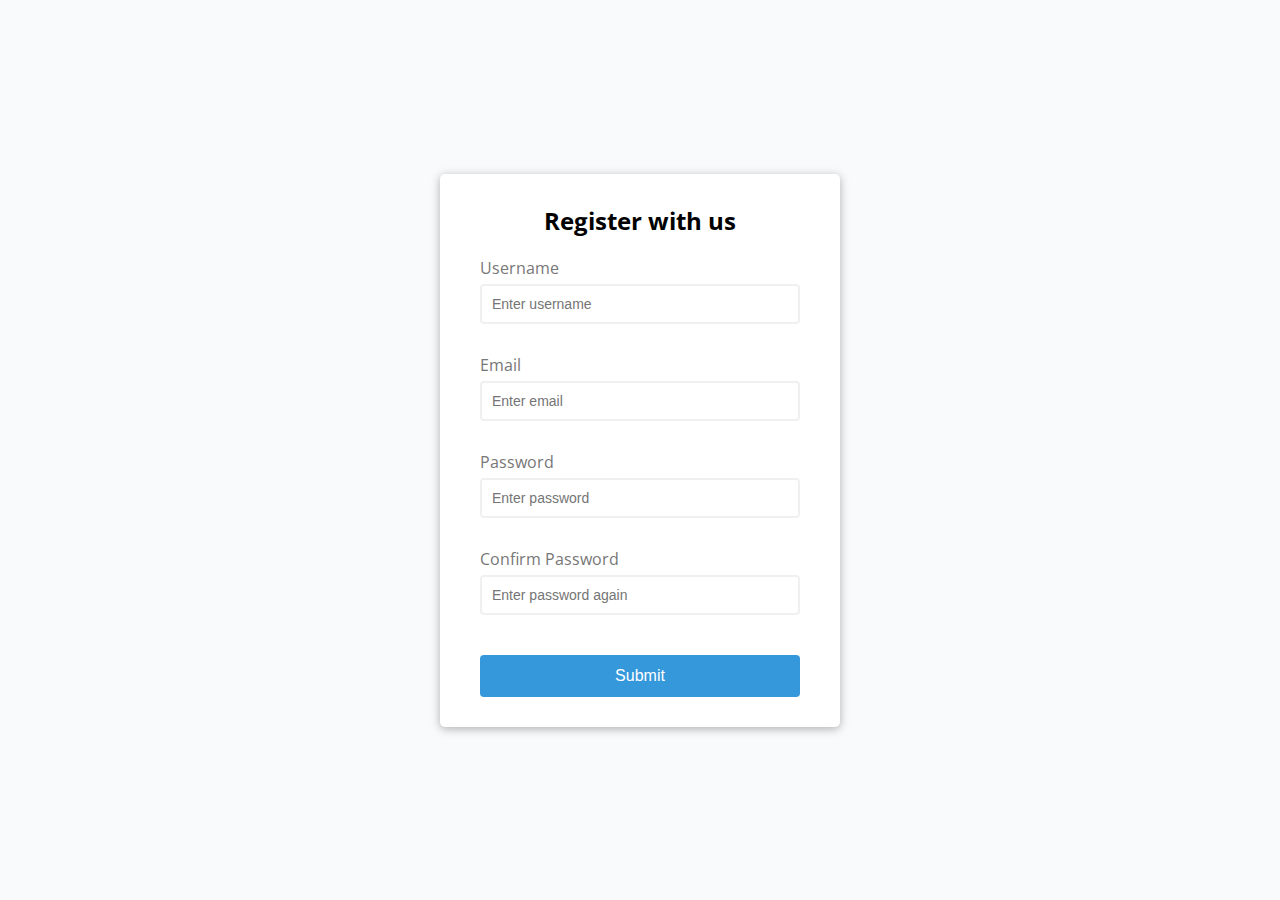
<file: Form Validator/index.html>
<!DOCTYPE html>
<html lang="en">
	<head>
		<meta charset="UTF-8" />
		<meta http-equiv="X-UA-Compatible" content="IE=edge" />
		<meta name="viewport" content="width=device-width, initial-scale=1.0" />
		<link rel="stylesheet" href="style.css" />
		<title>Form Validator</title>
	</head>
	<body>
		<div class="container">
			<form class="form" id="form">
				<h2>Register with us</h2>
				<div class="form-control">
					<label for="username">Username</label>
					<input type="text" id="username" placeholder="Enter username" />
					<small>Error message</small>
				</div>
				<div class="form-control">
					<label for="email">Email</label>
					<input type="text" id="email" placeholder="Enter email" />
					<small>Error message</small>
				</div>
				<div class="form-control">
					<label for="password">Password</label>
					<input type="password" id="password" placeholder="Enter password" />
					<small>Error message</small>
				</div>
				<div class="form-control">
					<label for="confirmPassword">Confirm Password</label>
					<input
						type="password"
						id="confirmPassword"
						placeholder="Enter password again"
					/>
					<small>Error message</small>
				</div>
				<button type="submit">Submit</button>
			</form>
		</div>

		<script src="script.js"></script>
	</body>
</html>
</file>
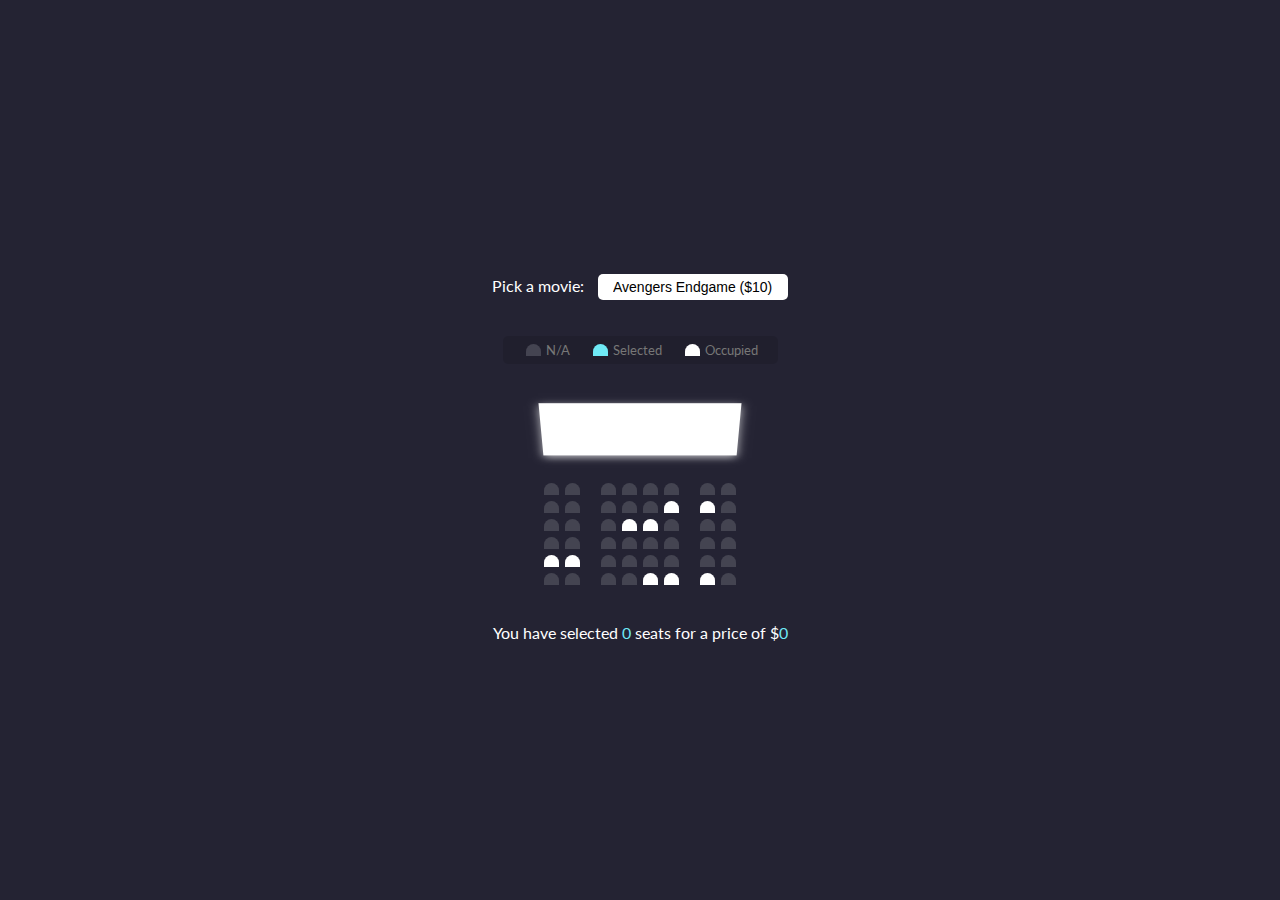
<file: Movie Seat Booking/index.html>
<!DOCTYPE html>
<html lang="en">
	<head>
		<meta charset="UTF-8" />
		<meta http-equiv="X-UA-Compatible" content="IE=edge" />
		<meta name="viewport" content="width=device-width, initial-scale=1.0" />
		<link rel="stylesheet" href="style.css" />
		<title>Movie Seat Booking</title>
	</head>
	<body>
		<div class="movie-container">
			<label>Pick a movie:</label>
			<select id="movie">
				<option value="10">Avengers Endgame ($10)</option>
				<option value="12">Joker ($12)</option>
				<option value="8">Toy Story 4 ($8)</option>
				<option value="9">The Lion King ($9)</option>
			</select>
		</div>

		<ul class="showcase">
			<li>
				<div class="seat"></div>
				<small>N/A</small>
			</li>
			<li>
				<div class="seat selected"></div>
				<small>Selected</small>
			</li>
			<li>
				<div class="seat occupied"></div>
				<small>Occupied</small>
			</li>
		</ul>

		<div class="container">
			<div class="screen"></div>

			<div class="row">
				<div class="seat"></div>
				<div class="seat"></div>
				<div class="seat"></div>
				<div class="seat"></div>
				<div class="seat"></div>
				<div class="seat"></div>
				<div class="seat"></div>
				<div class="seat"></div>
			</div>
			<div class="row">
				<div class="seat"></div>
				<div class="seat"></div>
				<div class="seat"></div>
				<div class="seat"></div>
				<div class="seat"></div>
				<div class="seat occupied"></div>
				<div class="seat occupied"></div>
				<div class="seat"></div>
			</div>
			<div class="row">
				<div class="seat"></div>
				<div class="seat"></div>
				<div class="seat"></div>
				<div class="seat occupied"></div>
				<div class="seat occupied"></div>
				<div class="seat"></div>
				<div class="seat"></div>
				<div class="seat"></div>
			</div>
			<div class="row">
				<div class="seat"></div>
				<div class="seat"></div>
				<div class="seat"></div>
				<div class="seat"></div>
				<div class="seat"></div>
				<div class="seat"></div>
				<div class="seat"></div>
				<div class="seat"></div>
			</div>
			<div class="row">
				<div class="seat occupied"></div>
				<div class="seat occupied"></div>
				<div class="seat"></div>
				<div class="seat"></div>
				<div class="seat"></div>
				<div class="seat"></div>
				<div class="seat"></div>
				<div class="seat"></div>
			</div>
			<div class="row">
				<div class="seat"></div>
				<div class="seat"></div>
				<div class="seat"></div>
				<div class="seat"></div>
				<div class="seat occupied"></div>
				<div class="seat occupied"></div>
				<div class="seat occupied"></div>
				<div class="seat"></div>
			</div>
		</div>

		<p class="text">
			You have selected <span id="count">0</span> seats for a price of $<span
				id="total"
				>0</span
			>
		</p>

		<script src="script.js"></script>
	</body>
</html>
</file>
<file: Form Validator/style.css>
@import url('https://fonts.googleapis.com/css2?family=Open+Sans:wght@300&display=swap');

/* variables in CSS */
:root {
	--success-color: #2ecc71;
	--error-color: #e74c3c;
}

/* so that height and width include padding, border etc */
* {
	box-sizing: border-box;
}

body {
	background-color: #f9fafb;
	font-family: 'Open Sans', sans-serif;
	/* to center everything in the UI */
	display: flex;
	justify-content: center;
	align-items: center;
	min-height: 100vh;
	margin: 0;
}

.container {
	background-color: white;
	border-radius: 5px;
	box-shadow: 0 2px 10px rgba(0, 0, 0, 0.3);
	width: 400px;
}

h2 {
	text-align: center;
	margin: 0 0 20px;
}

.form {
	padding: 30px 40px;
}

.form-control {
	margin-bottom: 10px;
	padding-bottom: 20px;
	position: relative; /* because <small /> elements need to be absolute */
}

.form-control label {
	color: #777;
	display: block; /* so that it's on it's own line */
	margin-bottom: 5px;
}

.form-control input {
	border: 2px solid #f0f0f0;
	border-radius: 4px;
	display: block; /* so that it's on it's own line */
	width: 100%;
	padding: 10px;
	font-size: 14px;
}

/* if input is in 'focus' state */
.form-control input:focus {
	outline: 0;
	border-color: #777;
}

/* if form-control div also has a class of success */
.form-control.success input {
	border-color: var(--success-color);
}

.form-control.error input {
	border-color: var(--error-color);
}

/* error messages */
.form-control small {
	color: var(--error-color);
	position: absolute;
	bottom: 0;
	left: 0;
	/* display: none acts as if that element was never there,
    visibility: hidden just hides it, so the space around it
    doesn't collapse */
	visibility: hidden;
}

.form-control.error small {
	visibility: visible;
}

.form button {
	cursor: pointer;
	background-color: #3498db;
	border: 2px solid #3498db;
	border-radius: 4px;
	color: white;
	display: block;
	font-size: 16px;
	padding: 10px;
	margin-top: 20px;
	width: 100%;
}
</file>
<file: Movie Seat Booking/style.css>
@import url('https://fonts.googleapis.com/css2?family=Lato&display=swap');

* {
	box-sizing: border-box;
}

body {
	background-color: #242333;
	color: white; /* this is font color */
	display: flex;
	justify-content: center;
	flex-direction: column;
	align-items: center;
	height: 100vh;
	font-family: 'Lato', sans-serif;
	margin: 0;
}

.movie-container {
	margin: 20px 0;
}

.movie-container select {
	background-color: white;
	border: 0;
	border-radius: 5px;
	font-size: 14px;
	margin-left: 10px;
	padding: 5px 15px 5px 15px;
	appearance: none;
}

.container {
	perspective: 1000px;
	margin-bottom: 30px;
}

.seat {
	background-color: #444451;
	height: 12px;
	width: 15px;
	margin: 3px;
	border-top-left-radius: 10px;
	border-top-right-radius: 10px;
}

.seat.selected {
	background-color: #6feaf6;
}

.seat.occupied {
	background-color: white;
}

.seat:nth-of-type(2) {
	margin-right: 18px;
}

.seat:nth-last-of-type(2) {
	margin-left: 18px;
}

.seat:not(.occupied):hover {
	cursor: pointer;
	transform: scale(1.2);
}

/* space b/w .showcase and .seat is important */
.showcase .seat:not(.occupied):hover {
	cursor: default;
	transform: scale(1);
}

.showcase {
	background-color: rgba(0, 0, 0, 0.1);
	padding: 5px 10px;
	border-radius: 5px;
	color: #777;
	list-style-type: none; /* get rid of bullet points */
	display: flex;
	justify-content: space-around;
}

.showcase li {
	display: flex;
	align-items: center;
	justify-content: center;
	margin: 0 10px;
}

.showcase li small {
	margin-left: 2px;
}

.row {
	display: flex;
}
.screen {
	background-color: white;
	height: 70px;
	width: 100%;
	margin: 15px 0;
	transform: rotateX(-45deg);
	box-shadow: 0 3px 10px rgba(255, 255, 255, 0.7);
}

p.text {
	margin: 5px 0;
}

p.text span {
	color: #6feaf6;
}
</file>
